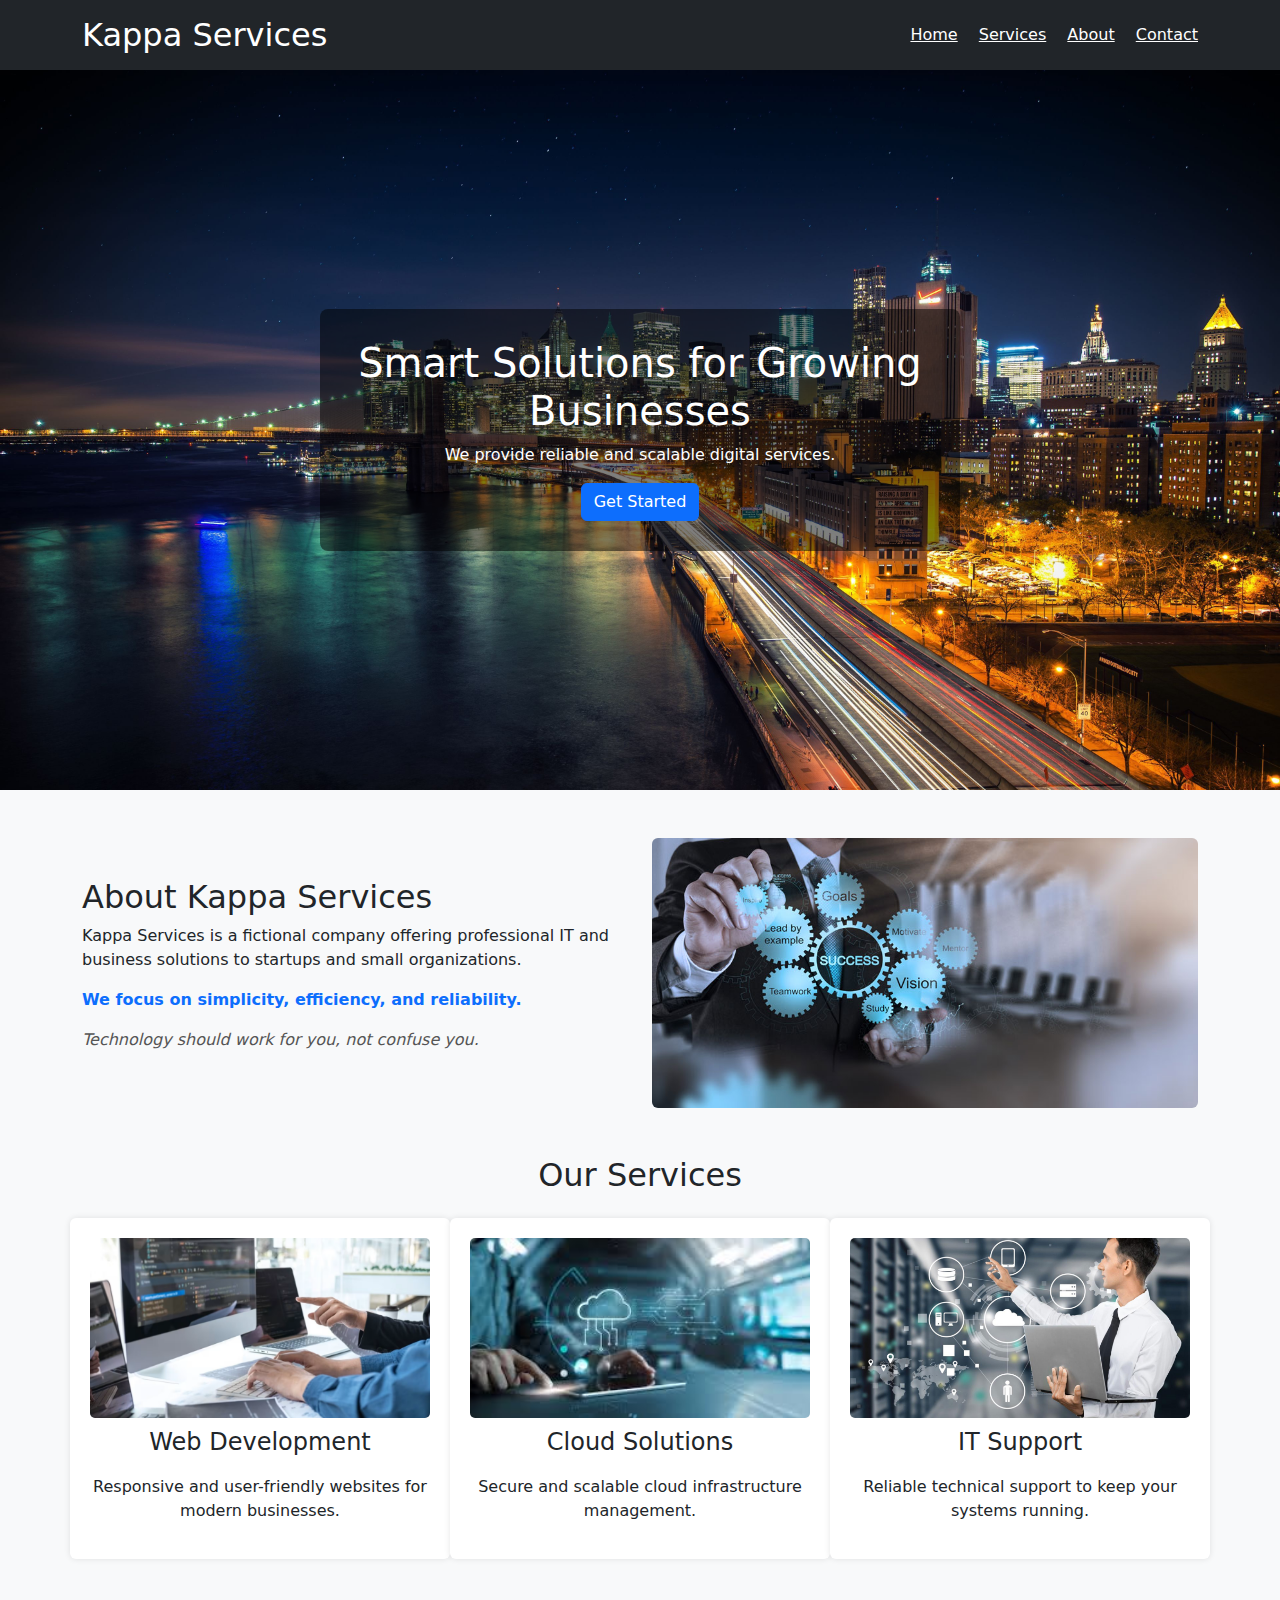
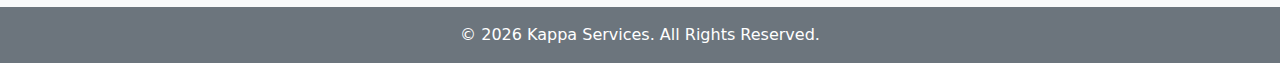
<file: Lab1/Question1/index.html>
<!DOCTYPE html>
<html lang="en">
<head>
    <meta charset="UTF-8">
    <title>Kappa Services</title>
    <meta name="viewport" content="width=device-width, initial-scale=1">

    <link href="https://cdn.jsdelivr.net/npm/bootstrap@5.3.2/dist/css/bootstrap.min.css" rel="stylesheet">

    <link rel="stylesheet" href="style.css">

    <style>
        .highlight-text {
            color: #0d6efd;
            font-weight: 600;
        }
    </style>
</head>

<body>

<header class="bg-dark text-white p-3">
    <div class="container d-flex justify-content-between align-items-center">
        <h2 class="mb-0">Kappa Services</h2>
        <nav>
            <a href="#" class="text-white me-3">Home</a>
            <a href="#" class="text-white me-3">Services</a>
            <a href="#" class="text-white me-3">About</a>
            <a href="#" class="text-white">Contact</a>
        </nav>
    </div>
</header>

<section class="hero-section">
    <img src="images/hero.jpg" alt="Business Image">
    <div class="hero-text">
        <h1>Smart Solutions for Growing Businesses</h1>
        <p>We provide reliable and scalable digital services.</p>
        <button class="btn btn-primary">Get Started</button>
    </div>
</section>

<main class="container my-5">

    <section class="row align-items-center mb-5">
        <article class="col-md-6">
            <h2>About Kappa Services</h2>
            <p>
                Kappa Services is a fictional company offering professional IT and business
                solutions to startups and small organizations.
            </p>
            <p class="highlight-text">
                We focus on simplicity, efficiency, and reliability.
            </p>

            <p style="font-style: italic; color: #555;">
                Technology should work for you, not confuse you.
            </p>
        </article>

        <aside class="col-md-6">
            <img src="images/about.jpg" class="img-fluid rounded" alt="About Image">
        </aside>
    </section>

    <section>
        <h2 class="text-center mb-4">Our Services</h2>

        <div class="row">

            <article class="col-md-4 service-box">
                <img src="images/service1.jpg" alt="Service Image">
                <h4>Web Development</h4>
                <p>Responsive and user-friendly websites for modern businesses.</p>
            </article>

            <article class="col-md-4 service-box">
                <img src="images/service2.jpg" alt="Service Image">
                <h4>Cloud Solutions</h4>
                <p>Secure and scalable cloud infrastructure management.</p>
            </article>

            <article class="col-md-4 service-box">
                <img src="images/service3.jpg" alt="Service Image">
                <h4>IT Support</h4>
                <p>Reliable technical support to keep your systems running.</p>
            </article>

        </div>
    </section>

</main>

<footer class="bg-secondary text-white text-center p-3">
    <p class="mb-0">© 2026 Kappa Services. All Rights Reserved.</p>
</footer>

<script src="https://cdn.jsdelivr.net/npm/bootstrap@5.3.2/dist/js/bootstrap.bundle.min.js"></script>

</body>
</html>
</file>
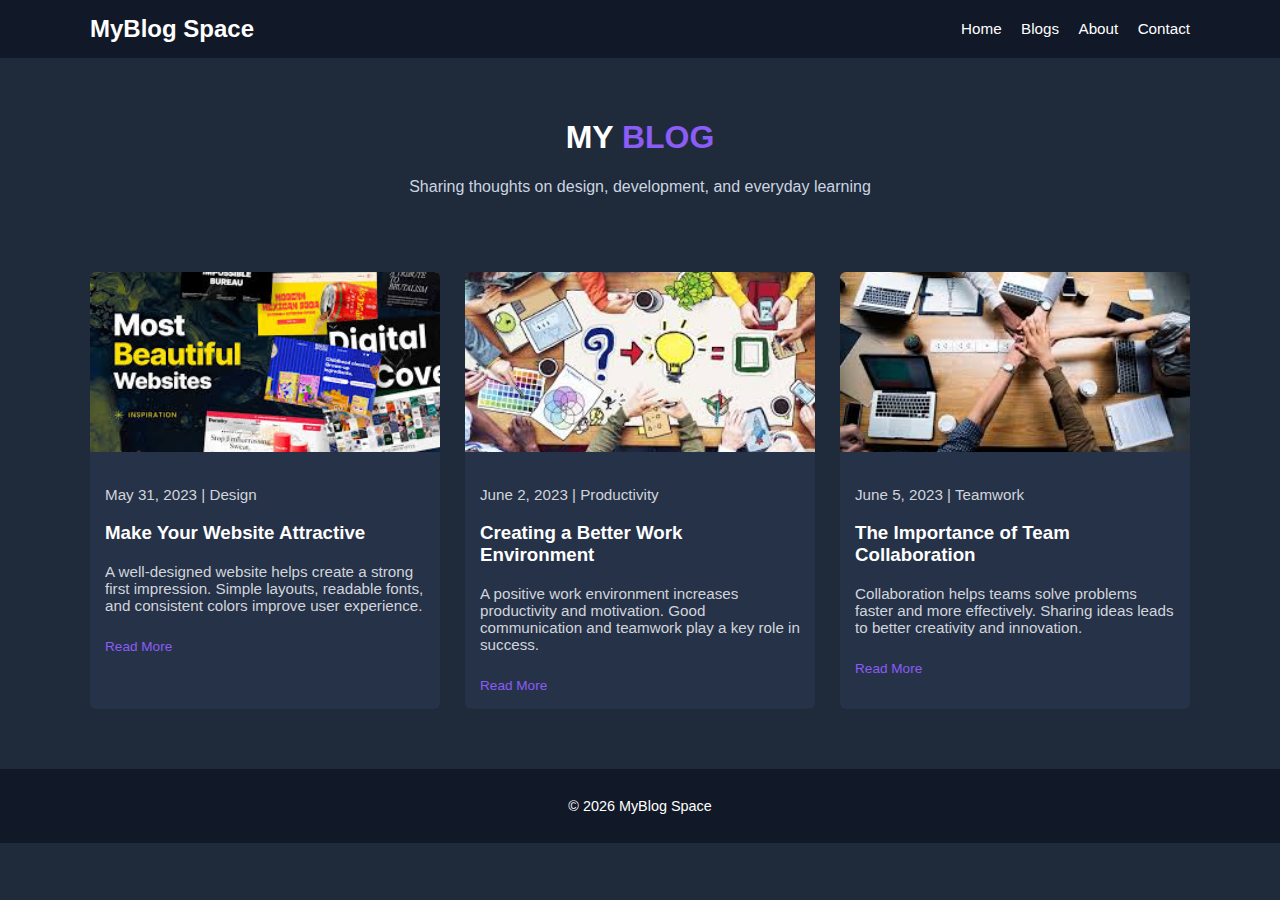
<file: Lab1/Question2/index.html>
<!DOCTYPE html>
<html lang="en">
<head>
    <meta charset="UTF-8">
    <title>MyBlog Space</title>
    <meta name="viewport" content="width=device-width, initial-scale=1.0">

    <link rel="stylesheet" href="style.css">
</head>

<body>

<header class="main-header">
    <div class="header-container">
        <h2>MyBlog Space</h2>
        <nav>
            <a href="#">Home</a>
            <a href="#">Blogs</a>
            <a href="#">About</a>
            <a href="#">Contact</a>
        </nav>
    </div>
</header>

<section class="page-title">
    <h1>MY <span>BLOG</span></h1>
    <p>
        Sharing thoughts on design, development, and everyday learning
    </p>
</section>

<main class="blog-container">

    <section class="blog-grid">

        <article class="blog-card">
            <img src="images/blog1.jpg" alt="Web Design">
            <div class="blog-content">
                <p class="blog-meta">May 31, 2023 | Design</p>
                <h3>Make Your Website Attractive</h3>
                <p>
                    A well-designed website helps create a strong first impression.
                    Simple layouts, readable fonts, and consistent colors improve user experience.
                </p>
                <span class="read-more">Read More</span>
            </div>
        </article>

        <article class="blog-card">
            <img src="images/blog2.jpg" alt="Work Culture">
            <div class="blog-content">
                <p class="blog-meta">June 2, 2023 | Productivity</p>
                <h3>Creating a Better Work Environment</h3>
                <p>
                    A positive work environment increases productivity and motivation.
                    Good communication and teamwork play a key role in success.
                </p>
                <span class="read-more">Read More</span>
            </div>
        </article>

        <article class="blog-card">
            <img src="images/blog3.jpg" alt="Teamwork">
            <div class="blog-content">
                <p class="blog-meta">June 5, 2023 | Teamwork</p>
                <h3>The Importance of Team Collaboration</h3>
                <p>
                    Collaboration helps teams solve problems faster and more effectively.
                    Sharing ideas leads to better creativity and innovation.
                </p>
                <span class="read-more">Read More</span>
            </div>
        </article>

    </section>

</main>

<footer class="site-footer">
    <p>© 2026 MyBlog Space</p>
</footer>

</body>
</html>
</file>
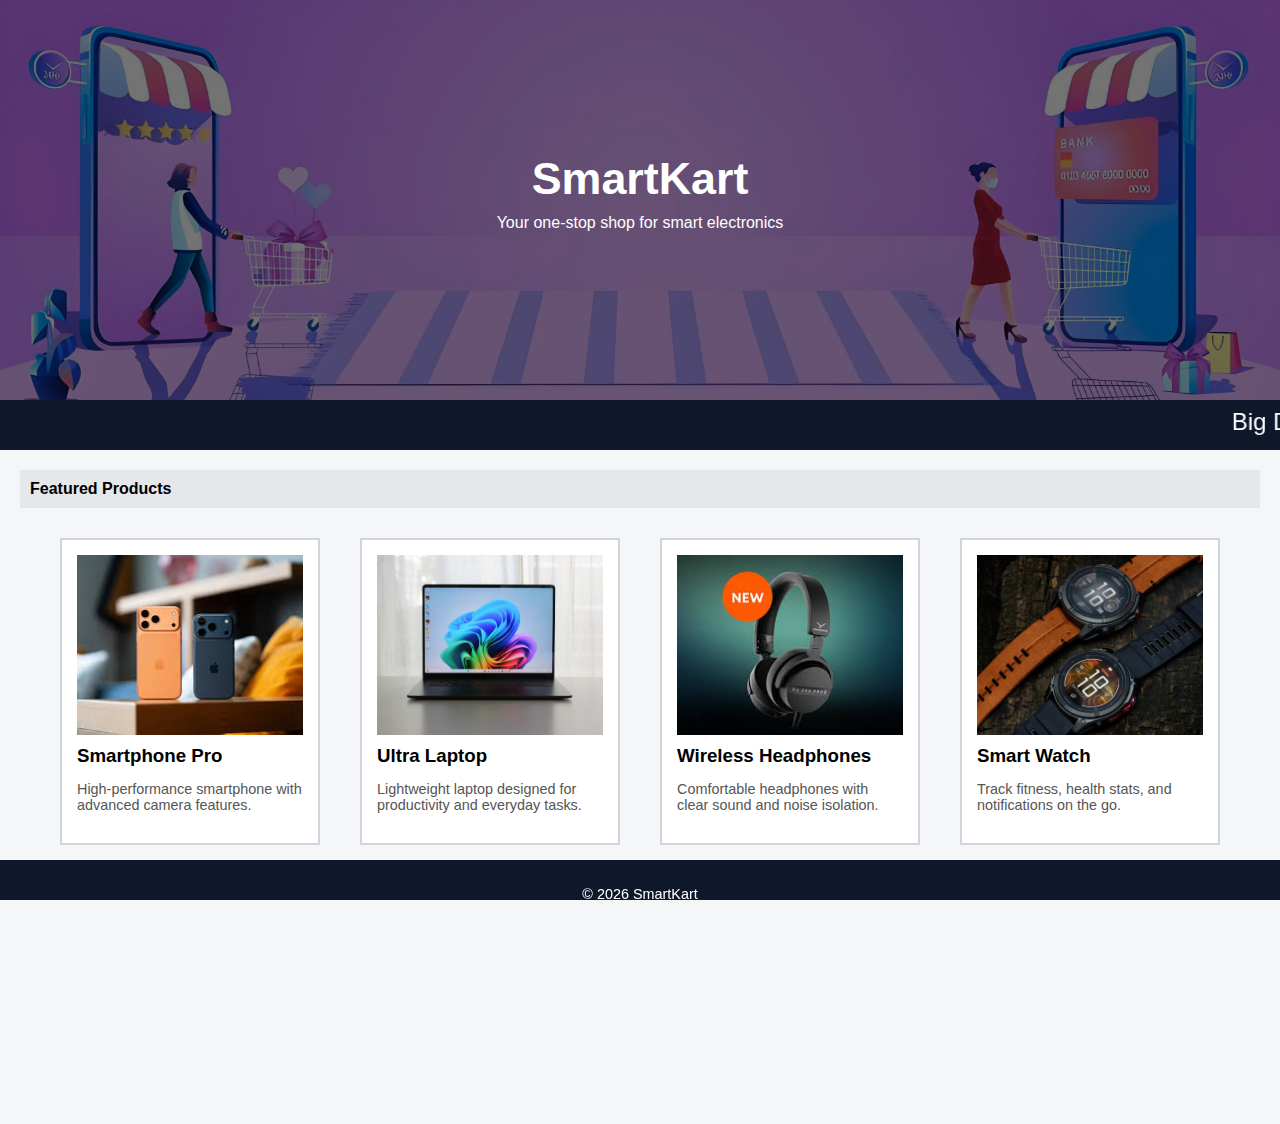
<file: Lab1/Question3/index.html>
<!DOCTYPE html>
<html lang="en">
<head>
    <meta charset="UTF-8">
    <title>SmartKart</title>
    <meta name="viewport" content="width=device-width, initial-scale=1.0">

    <link rel="stylesheet" href="style.css">
</head>

<body>

<header class="hero-header">
    <div class="hero-overlay">
        <h1>SmartKart</h1>
        <p>Your one-stop shop for smart electronics</p>
    </div>
</header>

<div class="marquee-box">
    <marquee behavior="scroll" direction="left">
        Big Deals on Smart Gadgets | Smartphones | Laptops | Headphones | Smart Watches | Free Delivery Available
    </marquee>
</div>

<main class="main-content">

    <div class="sticky-heading">
        <span>Featured Products</span>
    </div>

    <div class="product-gallery">

        <div class="product-card">
            <div class="image-container">
                <img src="images/phone.jpg" alt="Smartphone">
                <div class="overlay">
                    <span>Buy Now</span>
                </div>
            </div>
            <h3>Smartphone Pro</h3>
            <p>High-performance smartphone with advanced camera features.</p>
        </div>

        <div class="product-card">
            <div class="image-container">
                <img src="images/laptop.jpg" alt="Laptop">
                <div class="overlay">
                    <span>Buy Now</span>
                </div>
            </div>
            <h3>Ultra Laptop</h3>
            <p>Lightweight laptop designed for productivity and everyday tasks.</p>
        </div>

        <div class="product-card">
            <div class="image-container">
                <img src="images/headphones.jpg" alt="Headphones">
                <div class="overlay">
                    <span>Buy Now</span>
                </div>
            </div>
            <h3>Wireless Headphones</h3>
            <p>Comfortable headphones with clear sound and noise isolation.</p>
        </div>

        <div class="product-card">
            <div class="image-container">
                <img src="images/smartwatch.jpg" alt="Smart Watch">
                <div class="overlay">
                    <span>Buy Now</span>
                </div>
            </div>
            <h3>Smart Watch</h3>
            <p>Track fitness, health stats, and notifications on the go.</p>
        </div>

    </div>

</main><br><br><br>

<footer class="footer">
    <p>© 2026 SmartKart</p>
</footer>

</body>
</html>
</file>
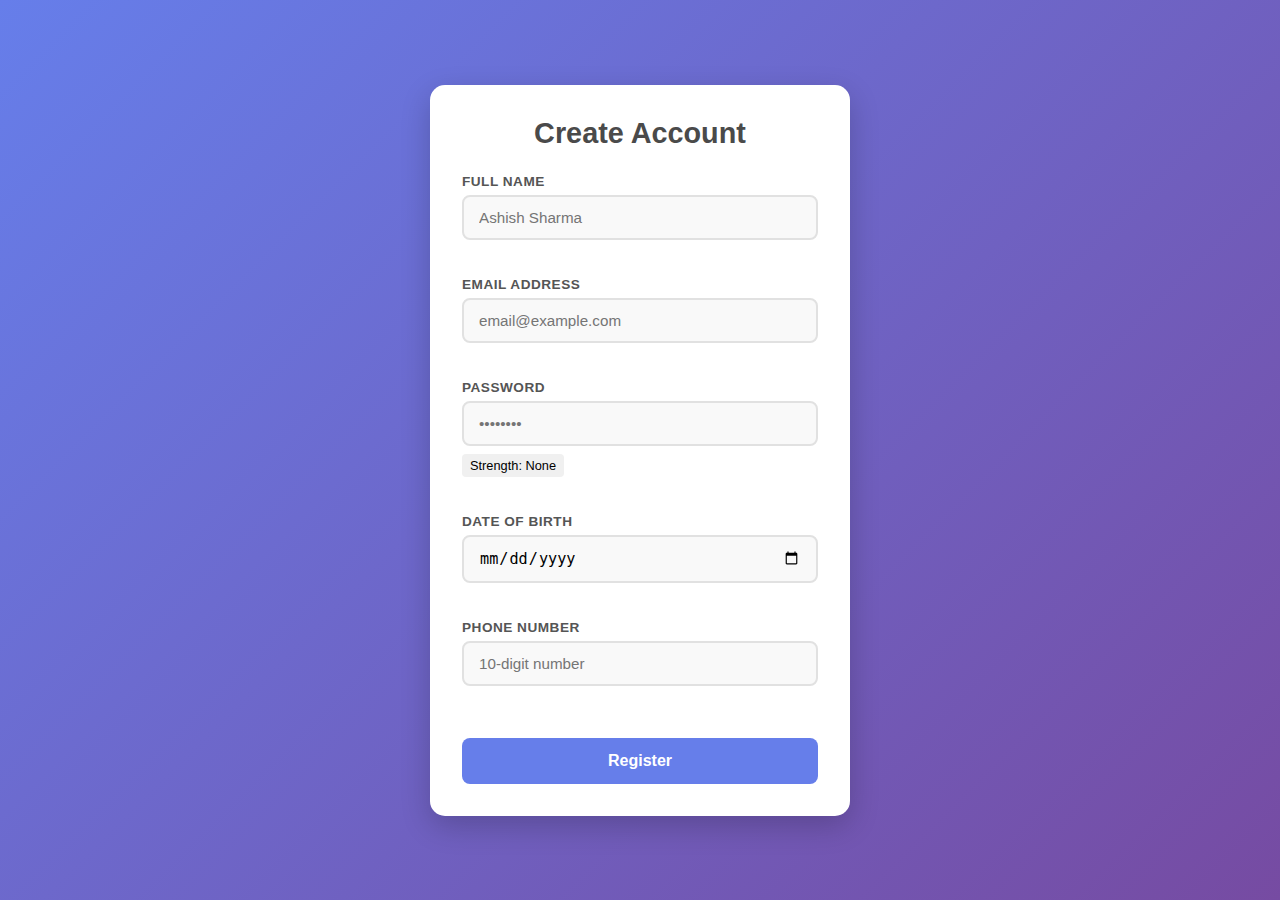
<file: Lab2/Question4/index.html>
<!DOCTYPE html>
<html lang="en">
<head>
    <meta charset="UTF-8">
    <meta name="viewport" content="width=device-width, initial-scale=1.0">
    <title>Dynamic Registration Form</title>
    <link rel="stylesheet" href="style.css">
</head>
<body>
    <div class="container">
        <form id="registrationForm" novalidate>
            <h2>Create Account</h2>
            
            <div class="form-group">
                <label for="name">Full Name</label>
                <input type="text" id="name" placeholder="Ashish Sharma">
                <span class="error" id="nameError"></span>
            </div>

            <div class="form-group">
                <label for="email">Email Address</label>
                <input type="email" id="email" placeholder="email@example.com">
                <span class="error" id="emailError"></span>
            </div>

            <div class="form-group">
                <label for="password">Password</label>
                <input type="password" id="password" placeholder="••••••••">
                <div id="strengthMeter">Strength: <span id="strengthText">None</span></div>
                <span class="error" id="passError"></span>
            </div>

            <div class="form-group">
                <label for="dob">Date of Birth</label>
                <input type="date" id="dob">
                <span class="error" id="dobError"></span>
            </div>

            <div class="form-group">
                <label for="phone">Phone Number</label>
                <input type="text" id="phone" placeholder="10-digit number" maxlength="10">
                <span class="error" id="phoneError"></span>
            </div>

            <button type="submit" id="submitBtn">Register</button>
        </form>
    </div>
    <script src="script.js"></script>
</body>
</html>
</file>
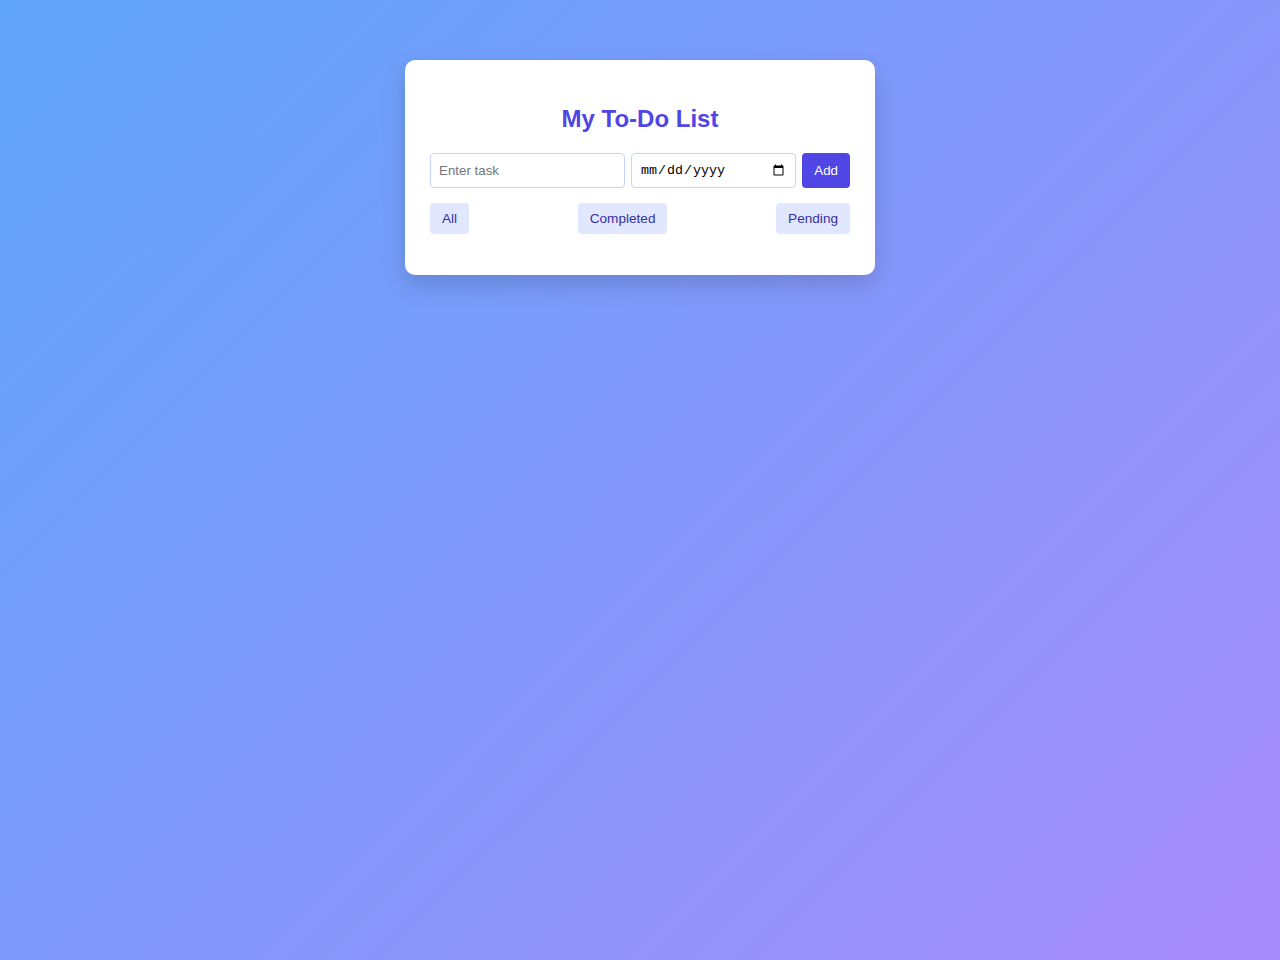
<file: Lab2/Question5/index.html>
<!DOCTYPE html>
<html lang="en">
<head>
    <meta charset="UTF-8">
    <title>To-Do List App</title>
    <meta name="viewport" content="width=device-width, initial-scale=1.0">

    <link rel="stylesheet" href="style.css">
</head>

<body>

<div class="todo-container">
    <h2>My To-Do List</h2>

    <div class="input-section">
        <input type="text" id="taskInput" placeholder="Enter task">
        <input type="date" id="dueDate">
        <button onclick="addTask()">Add</button>
    </div>

    <div class="filters">
        <button onclick="filterTasks('all')">All</button>
        <button onclick="filterTasks('completed')">Completed</button>
        <button onclick="filterTasks('pending')">Pending</button>
    </div>

    <ul id="taskList"></ul>
</div>

<script src="script.js"></script>
</body>
</html>
</file>
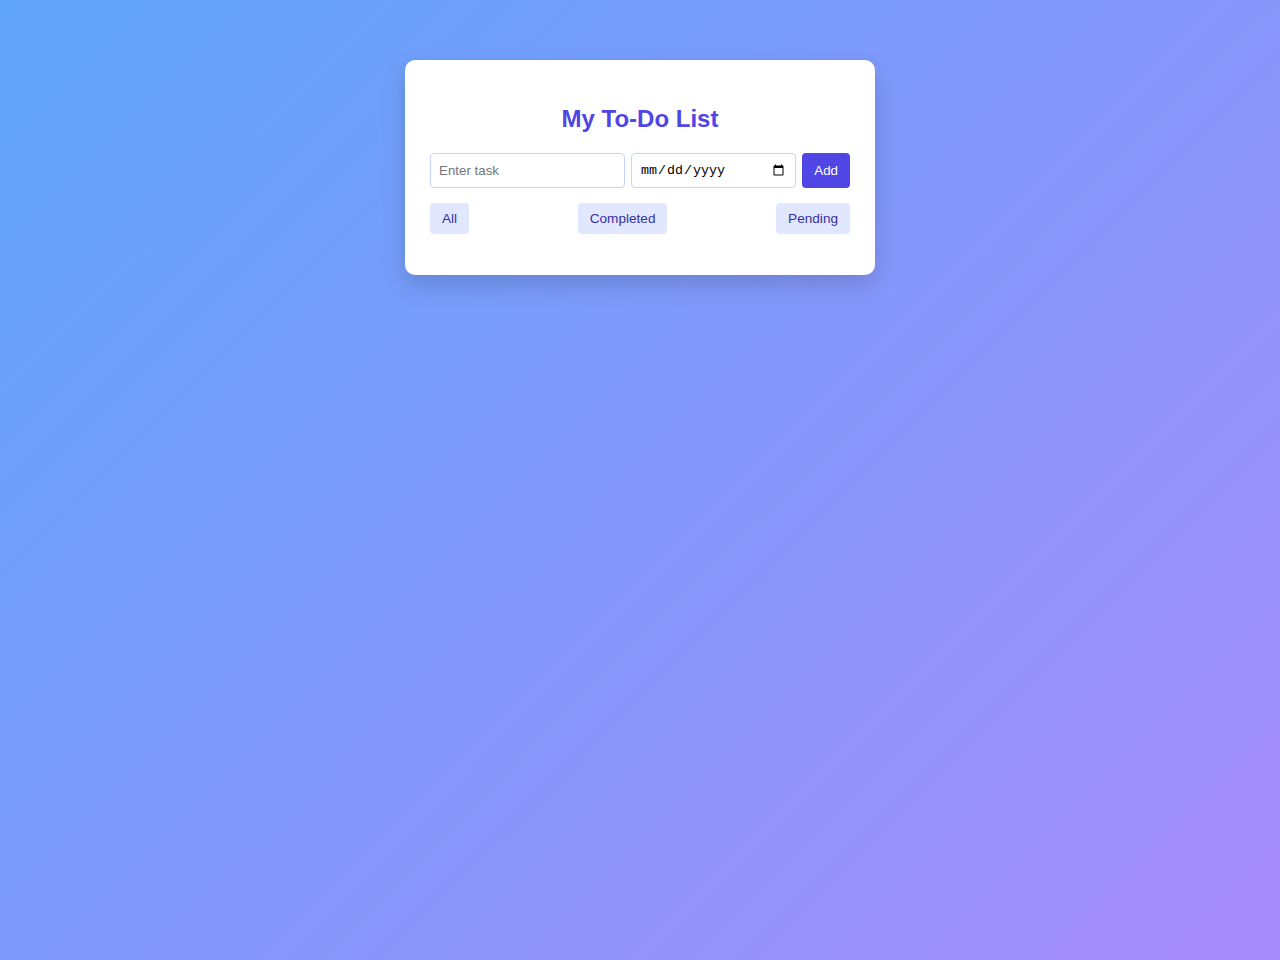
<file: Lab3/Question6/index.html>
<!DOCTYPE html>
<html lang="en">
<head>
    <meta charset="UTF-8">
    <title>To-Do List (TypeScript)</title>
    <meta name="viewport" content="width=device-width, initial-scale=1.0">
    <link rel="stylesheet" href="style.css">
</head>

<body>

<div class="todo-container">
    <h2>My To-Do List</h2>

    <div class="input-section">
        <input type="text" id="taskInput" placeholder="Enter task">
        <input type="date" id="dueDate">
        <button onclick="addTask()">Add</button>
    </div>

    <div class="filters">
        <button onclick="filterTasks('all')">All</button>
        <button onclick="filterTasks('completed')">Completed</button>
        <button onclick="filterTasks('pending')">Pending</button>
    </div>

    <ul id="taskList"></ul>
</div>

<script src="script.js"></script>
</body>
</html>
</file>
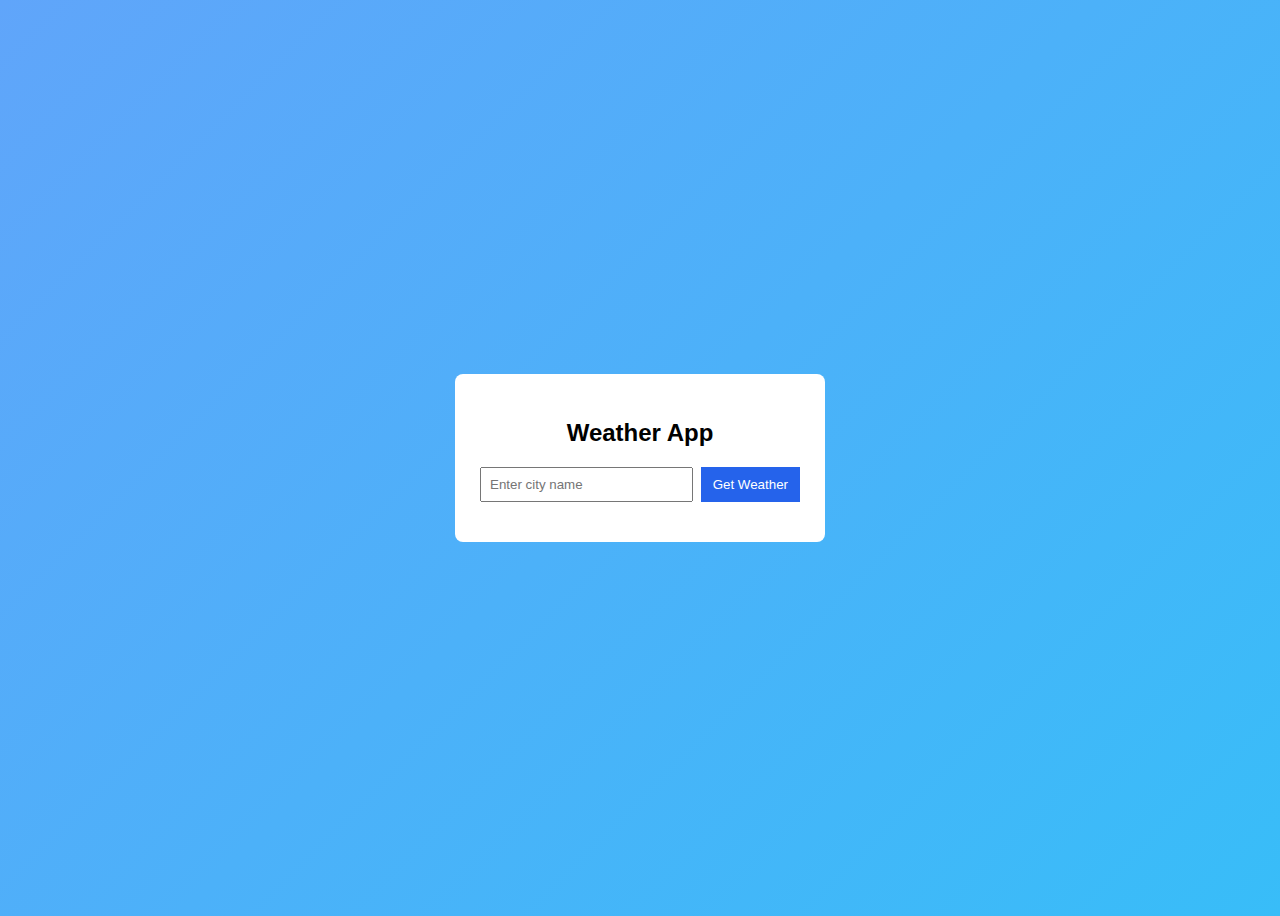
<file: Lab3/Question7/index.html>
<!DOCTYPE html>
<html lang="en">
<head>
    <meta charset="UTF-8">
    <title>Weather App</title>
    <meta name="viewport" content="width=device-width, initial-scale=1.0">
    <link rel="stylesheet" href="style.css">
</head>

<body>

<div class="weather-container">
    <h2>Weather App</h2>

    <div class="input-section">
        <input type="text" id="cityInput" placeholder="Enter city name">
        <button id="getWeatherBtn">Get Weather</button>
    </div>

    <div class="result" id="weatherResult"></div>
</div>

<script src="script.js"></script>
</body>
</html>
</file>
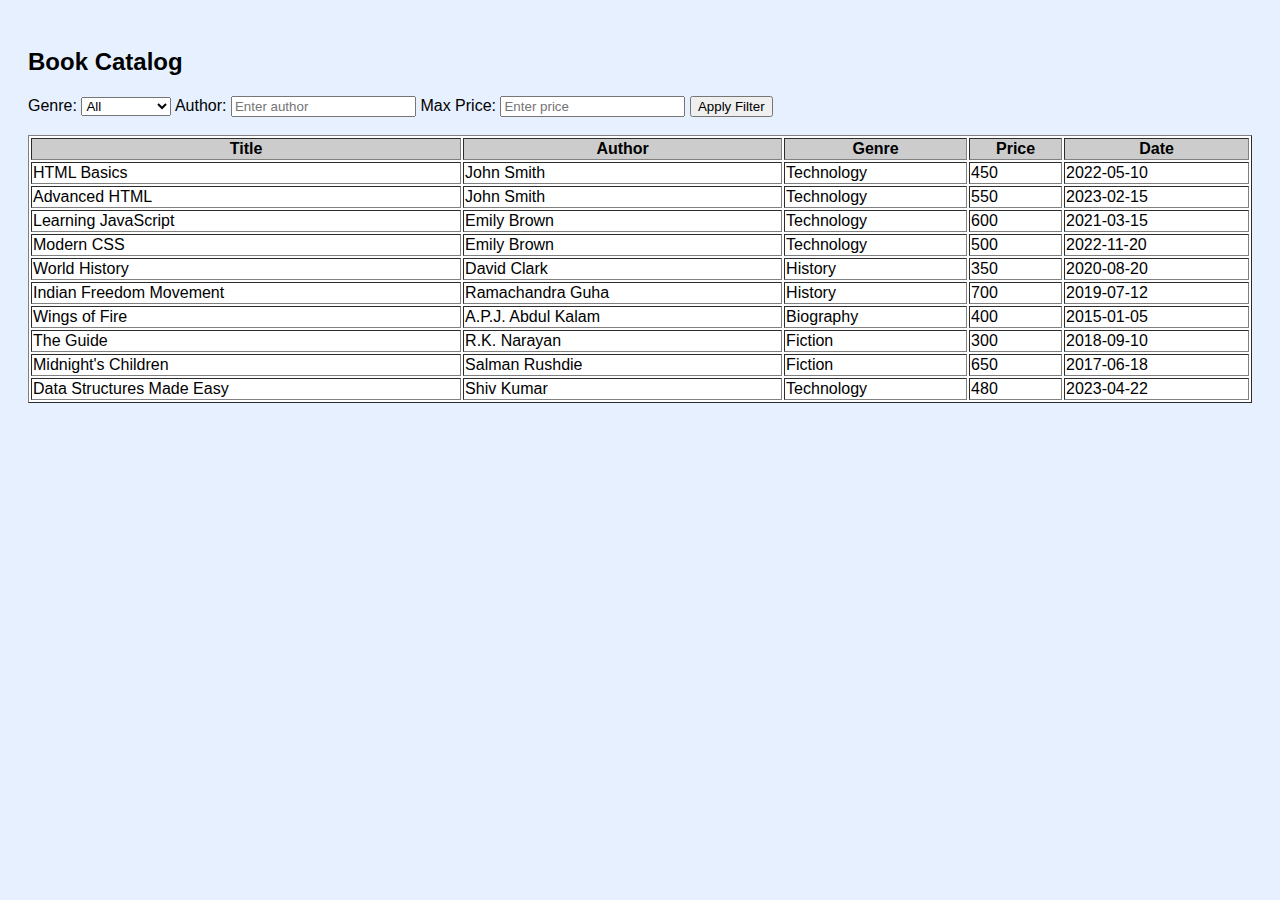
<file: Lab4/Question8/index.html>
<!DOCTYPE html>
<html>
<head>
    <title>Book Catalog</title>
    <link rel="stylesheet" href="style.css">

    <script src="https://code.jquery.com/jquery-3.6.0.min.js"></script>
</head>

<body>

<h2>Book Catalog</h2>

<label>Genre:</label>
<select id="genreFilter">
    <option value="all">All</option>
    <option value="Technology">Technology</option>
    <option value="History">History</option>
    <option value="Fiction">Fiction</option>
    <option value="Biography">Biography</option>
</select>

<label>Author:</label>
<input type="text" id="authorFilter" placeholder="Enter author">

<label>Max Price:</label>
<input type="number" id="priceFilter" placeholder="Enter price">

<button id="filterBtn">Apply Filter</button>

<br><br>

<table border="1" id="bookTable">
    <thead>
        <tr>
            <th>Title</th>
            <th>Author</th>
            <th>Genre</th>
            <th>Price</th>
            <th>Date</th>
        </tr>
    </thead>
    <tbody></tbody>
</table>

<script src="script.js"></script>
</body>
</html>
</file>
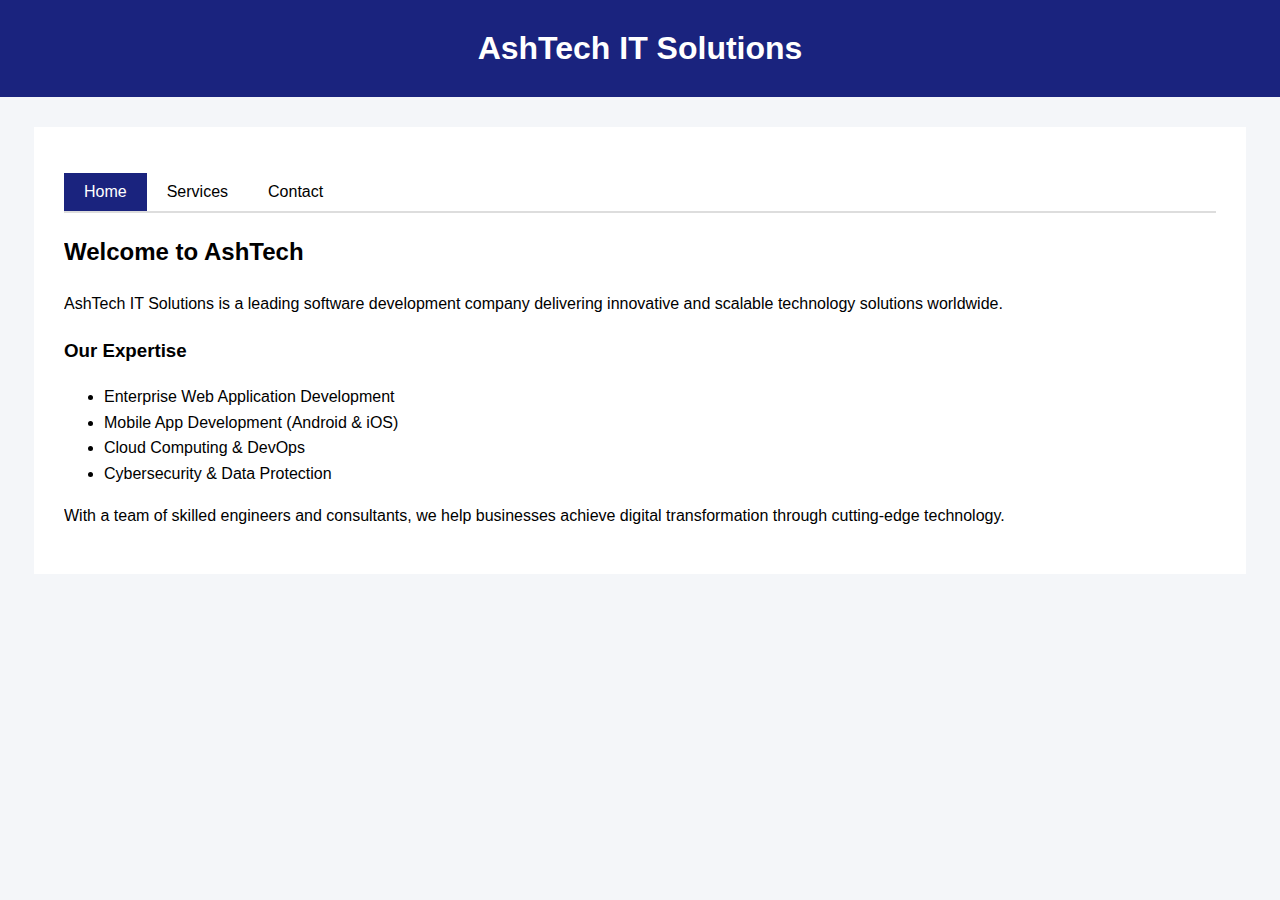
<file: Lab5/Question10/index.html>
<!DOCTYPE html>
<html>
<head>
    <title>AshTech IT Solutions</title>
    <link rel="stylesheet" href="style.css">
    <script src="https://code.jquery.com/jquery-3.6.0.min.js"></script>
    <script src="script.js"></script>
</head>
<body>

<h1 class="company-title">AshTech IT Solutions</h1>

<div class="tab-container" id="companyTabs">

    <ul class="tabs">
        <li data-tab="home">Home</li>
        <li data-tab="services">Services</li>
        <li data-tab="contact">Contact</li>
    </ul>

    <div class="tab-content" id="home">
        <h2>Welcome to AshTech</h2>
        <p>AshTech IT Solutions is a leading software development company delivering innovative and scalable technology solutions worldwide.</p>

        <h3>Our Expertise</h3>
        <ul>
            <li>Enterprise Web Application Development</li>
            <li>Mobile App Development (Android & iOS)</li>
            <li>Cloud Computing & DevOps</li>
            <li>Cybersecurity & Data Protection</li>
        </ul>

        <p>With a team of skilled engineers and consultants, we help businesses achieve digital transformation through cutting-edge technology.</p>
    </div>

    <div class="tab-content" id="services">
        <h2>Our Services</h2>

        <h3>Custom Software Development</h3>
        <p>We design and develop secure, scalable, and high-performance applications tailored to your business needs.</p>

        <h3>Cloud Solutions</h3>
        <p>Cloud migration, infrastructure setup, monitoring, and maintenance using AWS and Azure platforms.</p>

        <h3>IT Consulting</h3>
        <p>Strategic technology consulting to help organizations optimize processes and improve productivity.</p>

        <h3>Support & Maintenance</h3>
        <p>24/7 monitoring, system updates, and long-term technical support.</p>
    </div>

    <div class="tab-content" id="contact">
        <h2>Contact Us</h2>

        <p><strong>Email:</strong> contact@ashtech.com</p>
        <p><strong>Phone:</strong> +91 98765 43210</p>
        <p><strong>Address:</strong> Hyderabad, India</p>

        <h3>Business Hours</h3>
        <p>Monday – Friday: 9:00 AM – 6:00 PM</p>

        <h3>Why Partner With Us?</h3>
        <ul>
            <li>Experienced Development Team</li>
            <li>Transparent Communication</li>
            <li>On-Time Project Delivery</li>
            <li>Customer-Centric Approach</li>
        </ul>
    </div>

</div>

<script>
    $(document).ready(function () {
        $("#companyTabs").myTabs({
            activeClass: "active-tab",
            animationSpeed: 300,
            defaultTab: 0
        });
    });
</script>

</body>
</html>
</file>
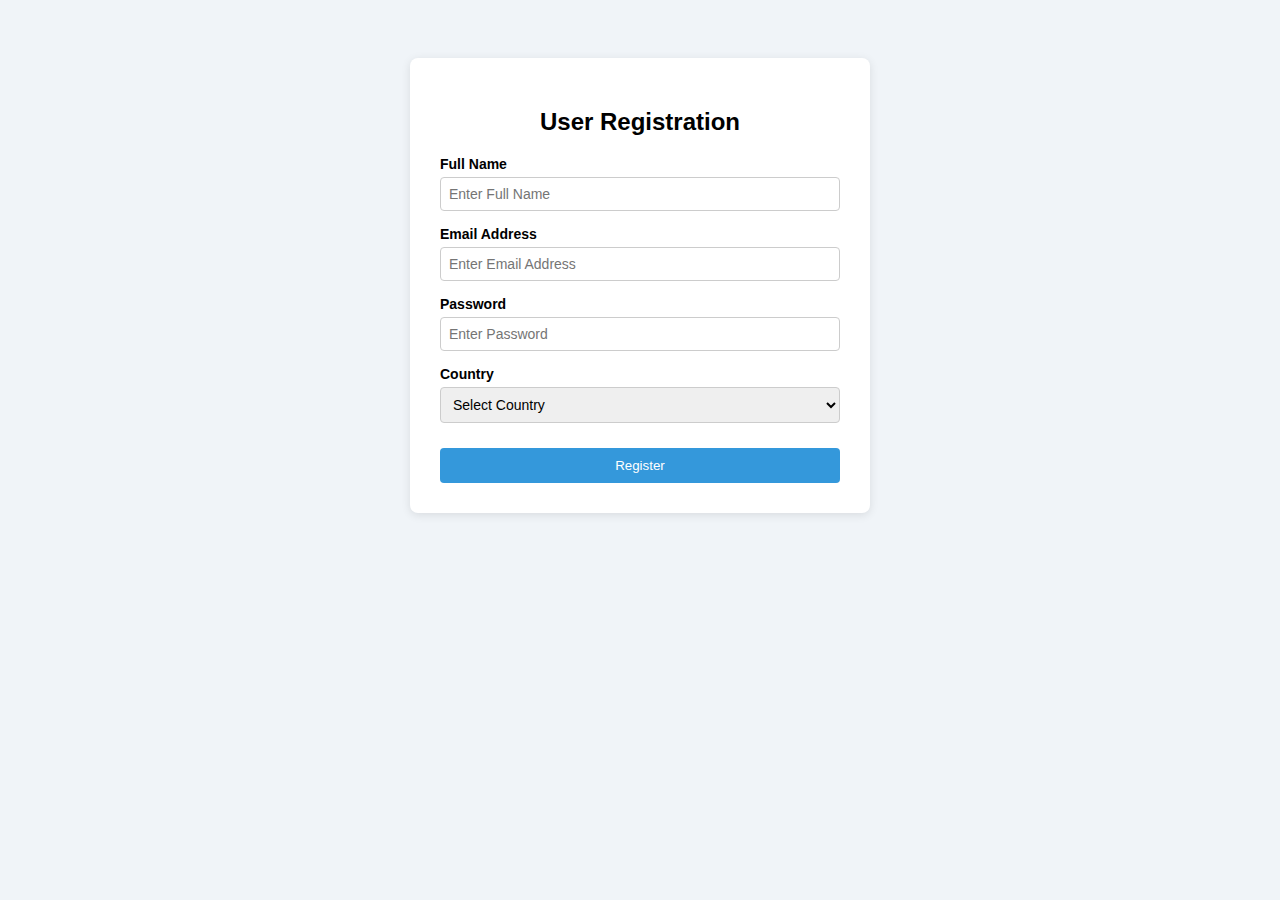
<file: Lab5/Question9/index.html>
<!DOCTYPE html>
<html lang="en">

<head>
    <meta charset="UTF-8">
    <title>Dynamic Registration Form</title>
    <link rel="stylesheet" href="style.css">
    <script src="https://code.jquery.com/jquery-3.6.0.min.js"></script>
</head>

<body>

    <div class="form-container">
        <h2 style = "text-align: center;">User Registration</h2>
        <form id="dynamicForm">
            <div id="formFields"></div>
            <button type="submit" id="submitBtn">Register</button>
        </form>
        <div id="successMessage" style="display:none; color: green; margin-top:10px;">
            Registration Successful!
        </div>
    </div>

    <script src="script.js"></script>
</body>

</html>
</file>
<file: Lab1/Question1/style.css>
body {
    background-color: #f8f9fa;
}

.hero-section {
    position: relative;
    height: 80vh;
}

.hero-section img {
    width: 100%;
    height: 100%;
    object-fit: cover;
}

.hero-text {
    position: absolute;
    top: 50%;
    left: 50%;
    transform: translate(-50%, -50%);
    color: white;
    text-align: center;
    background: rgba(0,0,0,0.5);
    padding: 30px;
    border-radius: 8px;
}

.service-box {
    background-color: white;
    padding: 20px;
    text-align: center;
    border-radius: 6px;
    box-shadow: 0 0 6px rgba(0,0,0,0.1);

    display: flex;
    flex-direction: column;
    gap: 10px;
}

.service-box img {
    width: 100%;
    height: 180px;
    object-fit: cover;
    border-radius: 5px;
}

@media (max-width: 768px) {
    .hero-section {
        height: 60vh;
    }

    .service-box {
        margin-bottom: 20px;
    }
}
</file>
<file: Lab1/Question2/style.css>
body {
    margin: 0;
    font-family: Arial, sans-serif;
    background-color: #1f2a3a;
    color: #ffffff;
}

.main-header {
    background-color: #111827;
    padding: 15px 0;
}

.header-container {
    max-width: 1100px;
    margin: auto;
    display: flex;
    justify-content: space-between;
    align-items: center;
    padding: 0 20px;
}

.header-container h2 {
    margin: 0;
}

.header-container nav a {
    color: #ffffff;
    text-decoration: none;
    margin-left: 15px;
    font-size: 0.95rem;
}

.page-title {
    text-align: center;
    padding: 40px 20px;
}

.page-title span {
    color: #8b5cf6;
}

.page-title p {
    color: #cbd5e1;
}

.blog-container {
    max-width: 1100px;
    margin: auto;
    padding: 20px;
}

.blog-grid {
    display: grid;
    grid-template-columns: repeat(auto-fit, minmax(280px, 1fr));
    gap: 25px;
}

.blog-card {
    background-color: #263248;
    border-radius: 6px;
    overflow: hidden;
}

.blog-card img {
    width: 100%;
    height: 180px;
    object-fit: cover;
}

.blog-content {
    padding: 15px;
}

.blog-meta {
    font-size: 0.85rem;
    color: #93c5fd;
}

.blog-content p {
    color: #d1d5db;
    font-size: 0.95rem;
}

.read-more {
    display: inline-block;
    margin-top: 10px;
    color: #8b5cf6;
    font-size: 0.85rem;
    cursor: pointer;
}

.site-footer {
    text-align: center;
    padding: 15px;
    background-color: #111827;
    margin-top: 40px;
    font-size: 0.9rem;
}
</file>
<file: Lab1/Question3/style.css>
body {
    margin: 0;
    font-family: Arial, sans-serif;
    background-color: #f4f6f8;
}

.hero-header {
    position: relative;
    height: 400px;
    background-image: url("images/header.jpg");
    background-size: cover;
    background-position: center;
}

.hero-overlay {
    position: absolute;
    top: 0;
    left: 0;

    width: 100%;
    height: 100%;
    background-color: rgba(0,0,0,0.55);

    display: flex;
    flex-direction: column;
    justify-content: center;
    align-items: center;

    color: white;
    text-align: center;
}

.hero-overlay h1 {
    margin: 0;
    font-size: 2.8rem;
}

.hero-overlay p {
    margin-top: 10px;
    font-size: 1rem;
}

.marquee-box {
    background-color: #0f172a;
    color: white;
    padding: 8px 0;
    font-size: 1.5rem;
}

.footer {
    position: fixed;
    bottom: 0;
    width: 100%;
    height: 40px;
    background-color: #0f172a;
    color: white;
    text-align: center;
    line-height: 40px;
    font-size: 0.9rem;
}

.main-content {
    position: relative;
    height: calc(100vh - 320px);
    overflow-y: auto;
    padding: 20px;
}

.sticky-heading {
    position: sticky;
    top: 0;
    background-color: #e5e7eb;
    padding: 10px;
    font-weight: bold;
    margin-bottom: 20px;
}

.product-gallery {
    display: flex;
    flex-wrap: wrap;
    gap: 20px;

    justify-content: center;  
}


.product-card {
    background-color: white;

    padding: 15px;
    margin: 10px;
    border: 2px solid #d1d5db;

    width: 260px;
    box-sizing: border-box;

    position: static;
}

.image-container {
    position: relative;
    width: 100%;
    height: 180px;
    margin-bottom: 10px;
    overflow: hidden;
}

.image-container img {
    width: 100%;
    height: 100%;
    object-fit: cover;
}

.overlay {
    position: absolute;
    top: 0;
    left: 0;

    width: 100%;
    height: 100%;
    background-color: rgba(0,0,0,0.6);

    display: flex;
    align-items: center;
    justify-content: center;

    opacity: 0;
    transition: opacity 0.3s;
}

.overlay span {
    color: white;
    font-size: 1rem;
}

.image-container:hover .overlay {
    opacity: 1;
}

.product-card h3 {
    margin: 8px 0;
}

.product-card p {
    font-size: 0.9rem;
    color: #555;
}
</file>
<file: Lab2/Question4/style.css>
* {
    box-sizing: border-box;
    margin: 0;
    padding: 0;
}

body {
    font-family: 'Segoe UI', Roboto, sans-serif;
    background: linear-gradient(135deg, #667eea 0%, #764ba2 100%);
    display: flex;
    justify-content: center;
    align-items: center;
    min-height: 100vh;
}

.container {
    background: #ffffff;
    padding: 2rem;
    border-radius: 15px;
    box-shadow: 0 10px 30px rgba(0, 0, 0, 0.2);
    width: 100%;
    max-width: 420px;
}

h2 {
    text-align: center;
    margin-bottom: 1.5rem;
    color: #4a4a4a;
    font-size: 1.8rem;
}

.form-group {
    margin-bottom: 1rem;
}

label {
    display: block;
    font-size: 0.85rem;
    margin-bottom: 6px;
    font-weight: 700;
    color: #555;
    text-transform: uppercase;
    letter-spacing: 0.5px;
}

input {
    width: 100%;
    padding: 12px 15px;
    border: 2px solid #e1e1e1;
    border-radius: 8px;
    font-size: 0.95rem;
    background-color: #f9f9f9;
    transition: all 0.3s ease;
}

input:focus {
    border-color: #667eea;
    background-color: #fff;
    outline: none;
    box-shadow: 0 0 10px rgba(102, 126, 234, 0.1);
}

input.invalid {
    border-color: #ff6b6b;
    background-color: #fff5f5;
}

.error {
    color: #ff6b6b;
    font-size: 0.75rem;
    margin-top: 5px;
    font-weight: 500;
    display: block;
    min-height: 16px;
}

#strengthMeter {
    font-size: 0.8rem;
    margin-top: 8px;
    padding: 4px 8px;
    border-radius: 4px;
    display: inline-block;
    background: #f0f0f0;
}

.weak { color: #ff6b6b; border-bottom: 2px solid #ff6b6b; }
.fair { color: #feca57; border-bottom: 2px solid #feca57; }
.good { color: #48dbfb; border-bottom: 2px solid #48dbfb; }
.strong { color: #1dd1a1; border-bottom: 2px solid #1dd1a1; }

button {
    width: 100%;
    padding: 14px;
    background: #667eea;
    color: white;
    border: none;
    border-radius: 8px;
    font-size: 1rem;
    font-weight: 600;
    cursor: pointer;
    margin-top: 15px;
    transition: transform 0.2s, background 0.3s;
}

button:hover {
    background: #5a6fd6;
    transform: translateY(-1px);
}

button:active {
    transform: translateY(1px);
}
</file>
<file: Lab2/Question5/style.css>
body {
    font-family: Arial, sans-serif;
    background: linear-gradient(135deg, #60a5fa, #a78bfa);
    min-height: 100vh;
    margin: 0;
}

.todo-container {
    width: 420px;
    margin: 60px auto;
    background-color: #ffffff;
    padding: 25px;
    border-radius: 10px;
    box-shadow: 0 10px 25px rgba(0, 0, 0, 0.15);
}

h2 {
    text-align: center;
    color: #4f46e5;
    margin-bottom: 20px;
}

.input-section {
    display: flex;
    gap: 6px;
    margin-bottom: 15px;
}

input {
    padding: 8px;
    flex: 1;
    border: 1px solid #c7d2fe;
    border-radius: 4px;
}

button {
    padding: 8px 12px;
    background-color: #4f46e5;
    color: white;
    border: none;
    border-radius: 4px;
    cursor: pointer;
}

button:hover {
    background-color: #4338ca;
}

.filters {
    display: flex;
    justify-content: space-between;
    margin: 15px 0;
}

.filters button {
    background-color: #e0e7ff;
    color: #3730a3;
    font-size: 0.85rem;
}

.filters button:hover {
    background-color: #c7d2fe;
}

ul {
    list-style: none;
    padding: 0;
}

li {
    padding: 10px;
    margin-bottom: 8px;
    background-color: #eef2ff;
    border-left: 5px solid #4f46e5;
    display: flex;
    justify-content: space-between;
    align-items: center;
    border-radius: 4px;
}

.completed {
    text-decoration: line-through;
    color: #6b7280;
    background-color: #e5e7eb;
    border-left-color: #9ca3af;
}

small {
    display: block;
    font-size: 0.75rem;
    color: #374151;
}

li button {
    background-color: #ef4444;
    font-size: 0.8rem;
    padding: 4px 8px;
}

li button:hover {
    background-color: #dc2626;
}
</file>
<file: Lab3/Question6/style.css>
body {
    font-family: Arial, sans-serif;
    background: linear-gradient(135deg, #60a5fa, #a78bfa);
    min-height: 100vh;
    margin: 0;
}

.todo-container {
    width: 420px;
    margin: 60px auto;
    background-color: #ffffff;
    padding: 25px;
    border-radius: 10px;
    box-shadow: 0 10px 25px rgba(0, 0, 0, 0.15);
}

h2 {
    text-align: center;
    color: #4f46e5;
    margin-bottom: 20px;
}

.input-section {
    display: flex;
    gap: 6px;
    margin-bottom: 15px;
}

input {
    padding: 8px;
    flex: 1;
    border: 1px solid #c7d2fe;
    border-radius: 4px;
}

button {
    padding: 8px 12px;
    background-color: #4f46e5;
    color: white;
    border: none;
    border-radius: 4px;
    cursor: pointer;
}

button:hover {
    background-color: #4338ca;
}

.filters {
    display: flex;
    justify-content: space-between;
    margin: 15px 0;
}

.filters button {
    background-color: #e0e7ff;
    color: #3730a3;
    font-size: 0.85rem;
}

.filters button:hover {
    background-color: #c7d2fe;
}

ul {
    list-style: none;
    padding: 0;
}

li {
    padding: 10px;
    margin-bottom: 8px;
    background-color: #eef2ff;
    border-left: 5px solid #4f46e5;
    display: flex;
    justify-content: space-between;
    align-items: center;
    border-radius: 4px;
}

.completed {
    text-decoration: line-through;
    color: #6b7280;
    background-color: #e5e7eb;
    border-left-color: #9ca3af;
}

small {
    display: block;
    font-size: 0.75rem;
    color: #374151;
}

li button {
    background-color: #ef4444;
    font-size: 0.8rem;
    padding: 4px 8px;
}

li button:hover {
    background-color: #dc2626;
}
</file>
<file: Lab3/Question7/style.css>
body {
    font-family: Arial, sans-serif;
    background: linear-gradient(135deg, #60a5fa, #38bdf8);
    min-height: 100vh;
    display: flex;
    justify-content: center;
    align-items: center;
}

.weather-container {
    background-color: white;
    padding: 25px;
    width: 320px;
    border-radius: 8px;
    text-align: center;
}

.input-section {
    display: flex;
    gap: 8px;
    margin-bottom: 15px;
}

input {
    flex: 1;
    padding: 8px;
}

button {
    padding: 8px 12px;
    background-color: #2563eb;
    color: white;
    border: none;
    cursor: pointer;
}

.result {
    margin-top: 15px;
    font-size: 0.95rem;
}
</file>
<file: Lab4/Question8/style.css>
body {
    font-family: Arial;
    background-color: #e6f0ff;
    padding: 20px;
}

table {
    width: 100%;
    background-color: white;
}

th {
    background-color: #cccccc;
}
</file>
<file: Lab5/Question10/style.css>
body {
    font-family: Arial, sans-serif;
    margin: 0;
    background: #f4f6f9;
}

.company-title {
    text-align: center;
    padding: 30px 0;
    background: #1a237e;
    color: white;
    margin: 0;
}

.tab-container {
    width: 90%;
    margin: 30px auto;
    background: white;
    padding: 30px;
}

.tabs {
    list-style: none;
    padding: 0;
    display: flex;
    border-bottom: 2px solid #ddd;
    margin-bottom: 20px;
}

.tabs li {
    padding: 10px 20px;
    cursor: pointer;
}

.tabs li:hover {
    background: #eaeaea;
}

.active-tab {
    background: #1a237e;
    color: white;
}

.tab-content {
    display: none;
    line-height: 1.6;
}
</file>
<file: Lab5/Question9/style.css>
body {
    font-family: Arial, sans-serif;
    background-color: #f0f4f8;
    padding: 50px;
}

.form-container {
    background: white;
    padding: 30px;
    border-radius: 8px;
    box-shadow: 0 2px 10px rgba(0, 0, 0, 0.1);
    max-width: 400px;
    margin: auto;
}

.form-group {
    margin-bottom: 15px;
    display: flex;
    flex-direction: column;
    width: 100%; 
}

label {
    font-weight: bold;
    margin-bottom: 5px;
    font-size: 14px;
}

input, select {
    width: 100%; 
    padding: 8px;
    border: 1px solid #ccc;
    border-radius: 4px;
    box-sizing: border-box; 
    font-size: 14px;
}

.error-msg {
    color: #e74c3c;
    font-size: 12px;
    margin-top: 4px;
    display: none;
}

.hidden {
    display: none;
}

#submitBtn {
    width: 100%;
    padding: 10px;
    background: #3498db;
    color: white;
    border: none;
    border-radius: 4px;
    cursor: pointer;
    margin-top: 10px;
}

#submitBtn:hover {
    background: #2980b9;
}
</file>
